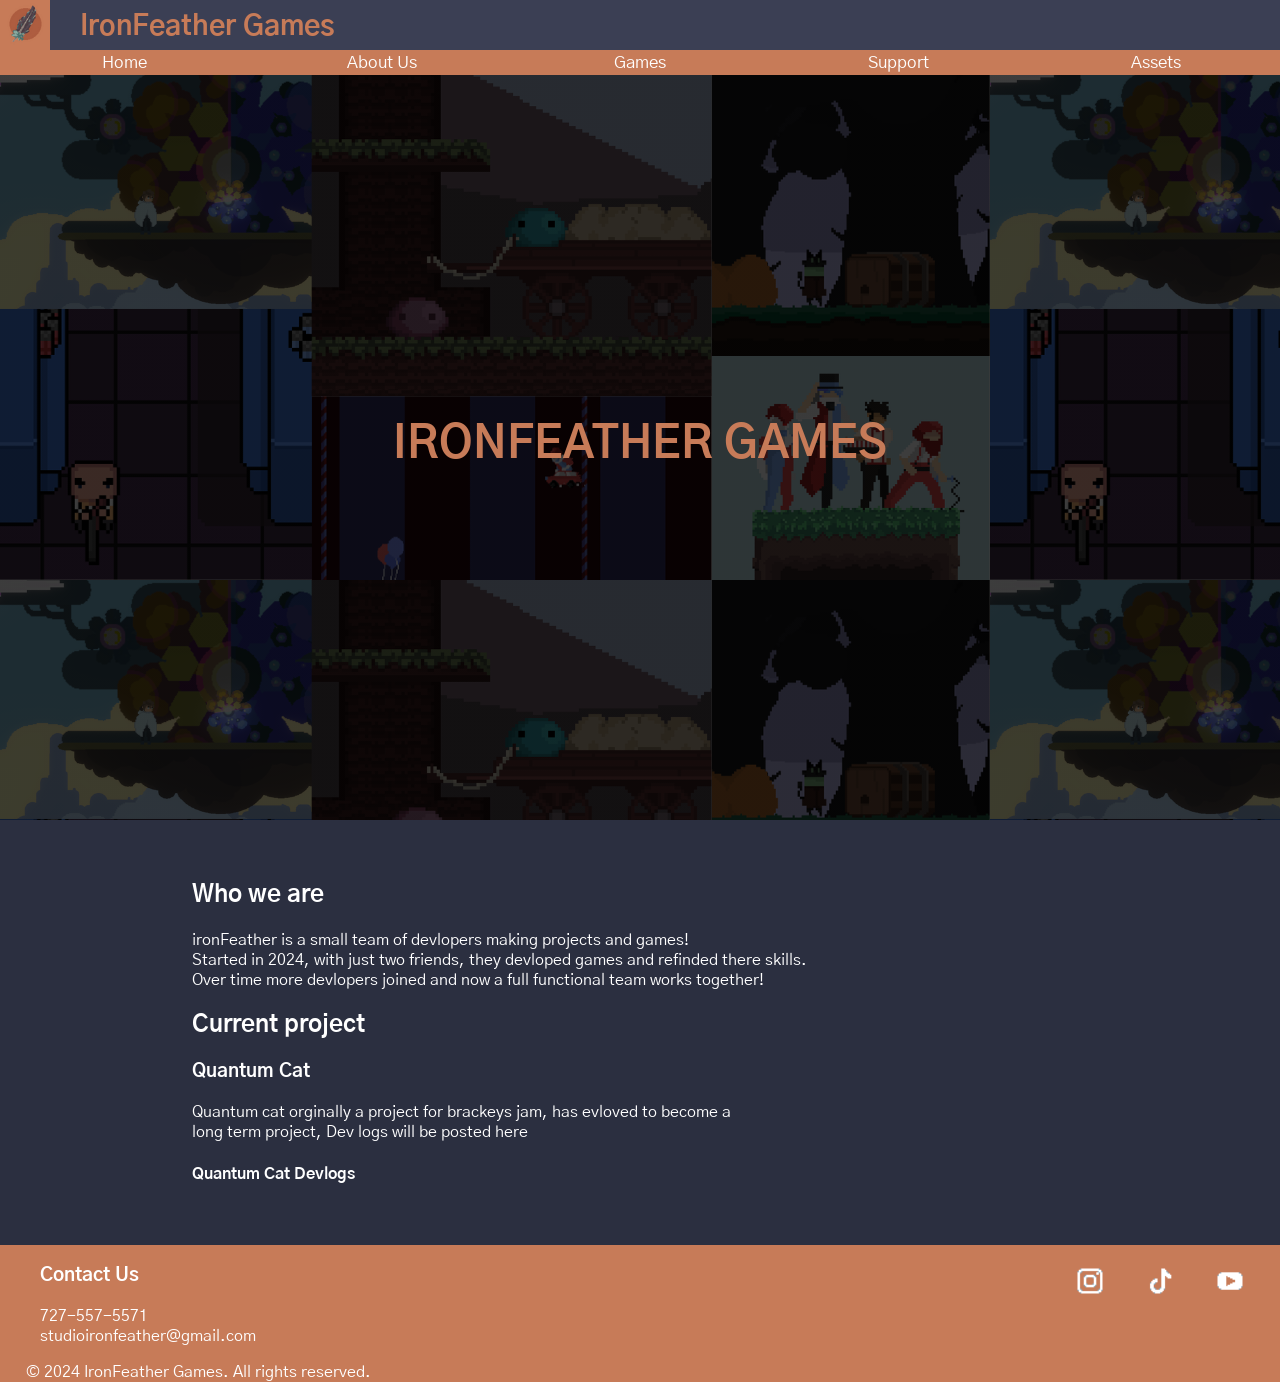
<file: index.html>
<!DOCTYPE html>
<html lang="en">
<title>IronFeather Games</title>
	<head>
	<link rel="stylesheet" type="text/css" href="HomeStyleSheet.css">
	<link href='https://fonts.googleapis.com/css?family=Gothic A1' rel='stylesheet'>
	</head>
	<header>
	<img ID="Icon" src="IronFeatherIcon.png">
	<h1 ID="title">IronFeather Games</h1>
	<!-- Navigation Menu -->
	<ul ID= "directory">
		<li><a ID="navi" href="index.html">Home</a>
		<li><a ID="navi" href="AboutUs.html">About Us</a></li>
		<li><a ID="navi" href="IronFeatherGames.html">Games</a></li>
		<li><a ID="navi" href="IronfeatherSupportUs.html">Support</a></li>
		<li><a ID="navi" href="IronFeatherAssets.html">Assets</a></li>
	</ul>
	<div ID="border">
	</div>
	</header>
	<body>
	<div ID="Home">
	<h1 ID="HomeText">IRONFEATHER GAMES</h1>


	</div>
	<div ID="Main">
		<div ID="Mission">
		<h2>Who we are</h2>
			<p>ironFeather is a small team of devlopers making projects and games!<br>
			Started in 2024, with just two friends, they devloped games and refinded there skills. <br>
			Over time more devlopers joined and now a full functional team works together!</p>
		</div>
		<div ID="CurrentProject">
		<h2>Current project</h2>
			<h3>Quantum Cat</h3>
				<p>Quantum cat orginally a project for brackeys jam, has evloved to become a <br>
				long term project, Dev logs will be posted here</p>
			<h4> Quantum Cat Devlogs</h4>
		</div>
	</div>
	</body>
	<footer>
	<ul ID="socials">
		<li><a ID="socialLink" href="https://www.instagram.com/ironfeathergames"><img ID="socialIcon" src="InstagramIcon.png"></a></li>
		<li><a ID="socialLink" href="https://www.tiktok.com/@ironfeatherstudio"><img ID="socialIcon" src="tikTokIcon.png"></a></li>
		<li><a ID="socialLink" href="https://www.youtube.com/@StudioIronFeather"><img ID="socialIcon" src="YoutubeIcon.png"></a></li>
	</ul>
	<ul ID="ContactList">
		<li><h3>Contact Us</h3></li>
		<li>727-557-5571</li>
		<li>studioironfeather@gmail.com</li>
	</ul>
	<p ID="copyright">© 2024 IronFeather Games. All rights reserved.</p>
	
	</footer>


</html>
</file>
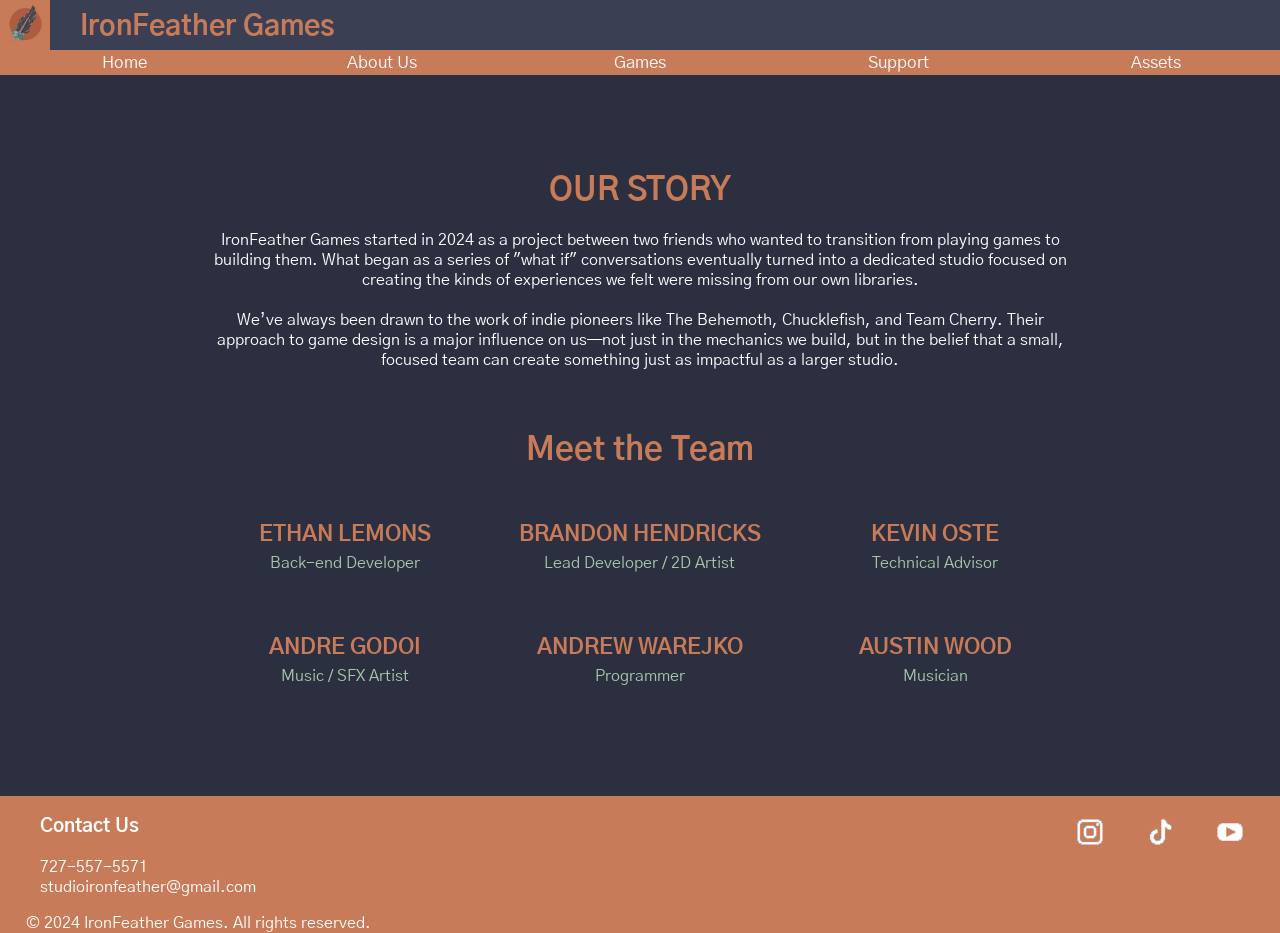
<file: AboutUs.html>
<!DOCTYPE html>
<html>
<title>IronFeather Games</title>
	<head>
	<link rel="stylesheet" type="text/css" href="HomeStyleSheet.css">
	<link href='https://fonts.googleapis.com/css?family=Gothic A1' rel='stylesheet'>
	</head>
	<header>
	<img ID="Icon" src="IronFeatherIcon.png">
	<h1 ID="title">IronFeather Games</h1>
	<!-- Navigation Menu -->
	<ul ID= "directory">
		<li><a ID="navi" href="index.html">Home</a>
		<li><a ID="navi" href="AboutUs.html">About Us</a></li>
		<li><a ID="navi" href="IronFeatherGames.html">Games</a></li>
		<li><a ID="navi" href="IronfeatherSupportUs.html">Support</a></li>
		<li><a ID="navi" href="IronFeatherAssets.html">Assets</a></li>
	</ul>
	<div ID="border">
	</div>
	</header>
	<body>
	<div ID="Main">
	<div ID="AboutUs">
	<h2 ID="OurStory">OUR STORY</h2>
	<p>IronFeather Games started in 2024 as a project between two friends who wanted to transition from playing games to building them. What began as a series of "what if" 	conversations eventually turned into a dedicated studio focused on creating the kinds of experiences we felt were missing from our own libraries.
	<br><br>
	We’ve always been drawn to the work of indie pioneers like The Behemoth, Chucklefish, and Team Cherry. Their approach to game design is a major influence on us—not just in the 	mechanics we build, but in the belief that a small, focused team can create something just as impactful as a larger studio.</p>
	</div>
<section id="TheTeam">
    <h2>Meet the Team</h2>
    <div class="team-grid">
        
        <!-- Member 1: ETHAN LEMONS -->
        <details class="teammate">
            <summary>
                <h3 class="name">ETHAN LEMONS</h3>
                <h4 class="teamTitle">Back-end Developer</h4>
            </summary>
            <div class="info-wrapper">
                <p class="TeamInfo">
                    A self-taught programmer, Ethan co-founded IronFeather Games in 2024. Drawing on a background in mechanical engineering and 3D printing, he applies physical logic to digital systems to build intuitive, well-structured gameplay mechanics.
                </p>
            </div>
        </details>

        <!-- Member 2: BRANDON HENDRICKS -->
        <details class="teammate">
            <summary>
                <h3 class="name">BRANDON HENDRICKS</h3>
                <h4 class="teamTitle">Lead Developer / 2D Artist</h4>
            </summary>
            <div class="info-wrapper">
                <p class="TeamInfo">
                    In 2024, Brandon co-founded IronFeather Games alongside Ethan Lemons. Building on a foundation in C# and Python, he oversees technical game design and contributes custom 2D pixel art, ensuring a cohesive balance between mechanics and aesthetic.
                </p>
            </div>
        </details>

        <!-- Member 3: KEVIN OSTE -->
        <details class="teammate">
            <summary>
                <h3 class="name">KEVIN OSTE</h3>
                <h4 class="teamTitle">Technical Advisor</h4>
            </summary>
            <div class="info-wrapper">
                <p class="TeamInfo">
                    Kevin joined IronFeather Games to refine his technical craft and implement industry-standard practices. With a background in Computer Engineering, he brings essential structure and technical discipline to the team’s development workflows.
                </p>
            </div>
        </details>

        <!-- Member 4: ANDRE GODOI -->
        <details class="teammate">
            <summary>
                <h3 class="name">ANDRE GODOI</h3>
                <h4 class="teamTitle">Music / SFX Artist</h4>
            </summary>
            <div class="info-wrapper">
                <p class="TeamInfo">
                    A soundtrack composer and sound designer specializing in dynamic and narrative audio. He combines composition, sound design, and storytelling vision to create immersive experiences that connect deeply to the game narrative.
                </p>
            </div>
        </details>

        <!-- Member 5: ANDREW WAREJKO -->
        <details class="teammate">
            <summary>
                <h3 class="name">ANDREW WAREJKO</h3>
                <h4 class="teamTitle">Programmer</h4>
            </summary>
            <div class="info-wrapper">
                <p class="TeamInfo">
                    Andrew joined the team in 2026. After quickly picking up the fundamentals of Unity and C#, he now assists with the development and implementation of new project features and contributes to the core codebase.
                </p>
            </div>
        </details>

        <!-- Member 6: AUSTIN WOOD -->
        <details class="teammate">
            <summary>
                <h3 class="name">AUSTIN WOOD</h3>
                <h4 class="teamTitle">Musician</h4>
            </summary>
            <div class="info-wrapper">
                <p class="TeamInfo">
                    Austin Wood provides the soundtracks for IronFeather Games, using live instrumentation to create unique scores. His work includes the music for Casino Clashout, where he blends live performance with digital arrangements.
                </p>
            </div>
        </details>

    </div>
</div>
</section>
	</body>
	<footer>
	<ul ID="socials">
		<li><a ID="socialLink" href="https://www.instagram.com/ironfeathergames"><img ID="socialIcon" src="InstagramIcon.png"></a></li>
		<li><a ID="socialLink" href="https://www.tiktok.com/@ironfeatherstudio"><img ID="socialIcon" src="tikTokIcon.png"></a></li>
		<li><a ID="socialLink" href="https://www.youtube.com/@StudioIronFeather"><img ID="socialIcon" src="YoutubeIcon.png"></a></li>
	</ul>
	<ul ID="ContactList">
		<li><h3>Contact Us</h3></li>
		<li>727-557-5571</li>
		<li>studioironfeather@gmail.com</li>
	</ul>
	<p ID="copyright">© 2024 IronFeather Games. All rights reserved.</p>
	
	</footer>

</html>
</file>
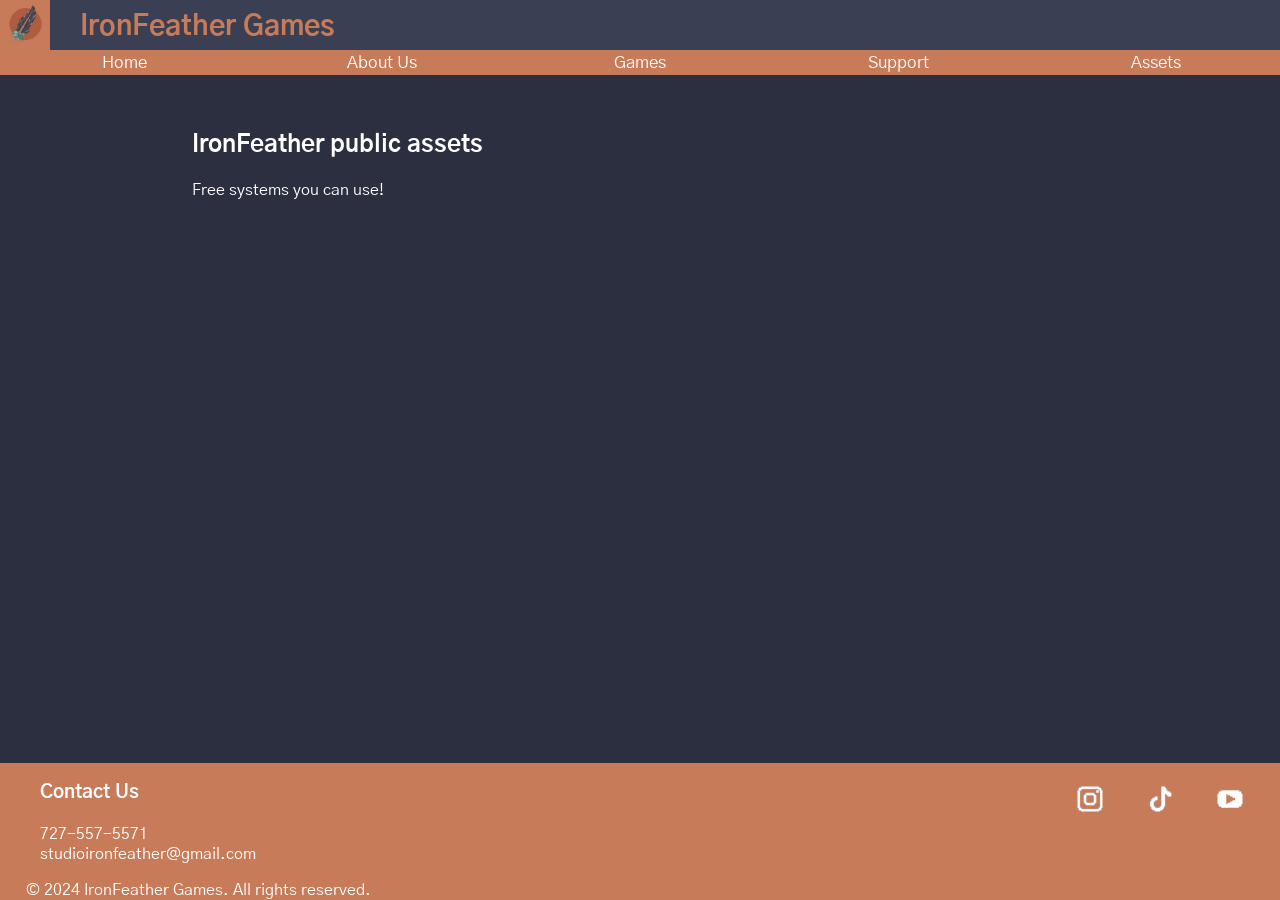
<file: IronFeatherAssets.html>
<!DOCTYPE html>
<html>
<title>IronFeather Games</title>
	<head>
	<link rel="stylesheet" type="text/css" href="HomeStyleSheet.css">
	<link href='https://fonts.googleapis.com/css?family=Gothic A1' rel='stylesheet'>
	</head>
	<header>
	<img ID="Icon" src="IronFeatherIcon.png">
	<h1 ID="title">IronFeather Games</h1>
	<!-- Navigation Menu -->
	<ul ID= "directory">
		<li><a ID="navi" href="index.html">Home</a>
		<li><a ID="navi" href="AboutUs.html">About Us</a></li>
		<li><a ID="navi" href="IronFeatherGames.html">Games</a></li>
		<li><a ID="navi" href="IronfeatherSupportUs.html">Support</a></li>
		<li><a ID="navi" href="IronFeatherAssets.html">Assets</a></li>

	</ul>
	<div ID="border">
	</div>
	</header>
	<body>
	<div ID="Main">
	<h2>IronFeather public assets</h2>
	<p>Free systems you can use!</p>

	</div>
	</body>
	<footer>
	<ul ID="socials">
		<li><a ID="socialLink" href="https://www.instagram.com/ironfeathergames"><img ID="socialIcon" src="InstagramIcon.png"></a></li>
		<li><a ID="socialLink" href="https://www.tiktok.com/@ironfeatherstudio"><img ID="socialIcon" src="tikTokIcon.png"></a></li>
		<li><a ID="socialLink" href="https://www.youtube.com/@StudioIronFeather"><img ID="socialIcon" src="YoutubeIcon.png"></a></li>
	</ul>
	<ul ID="ContactList">
		<li><h3>Contact Us</h3></li>
		<li>727-557-5571</li>
		<li>studioironfeather@gmail.com</li>
	</ul>
	<p ID="copyright">© 2024 IronFeather Games. All rights reserved.</p>
	
	</footer>

</html>
</file>
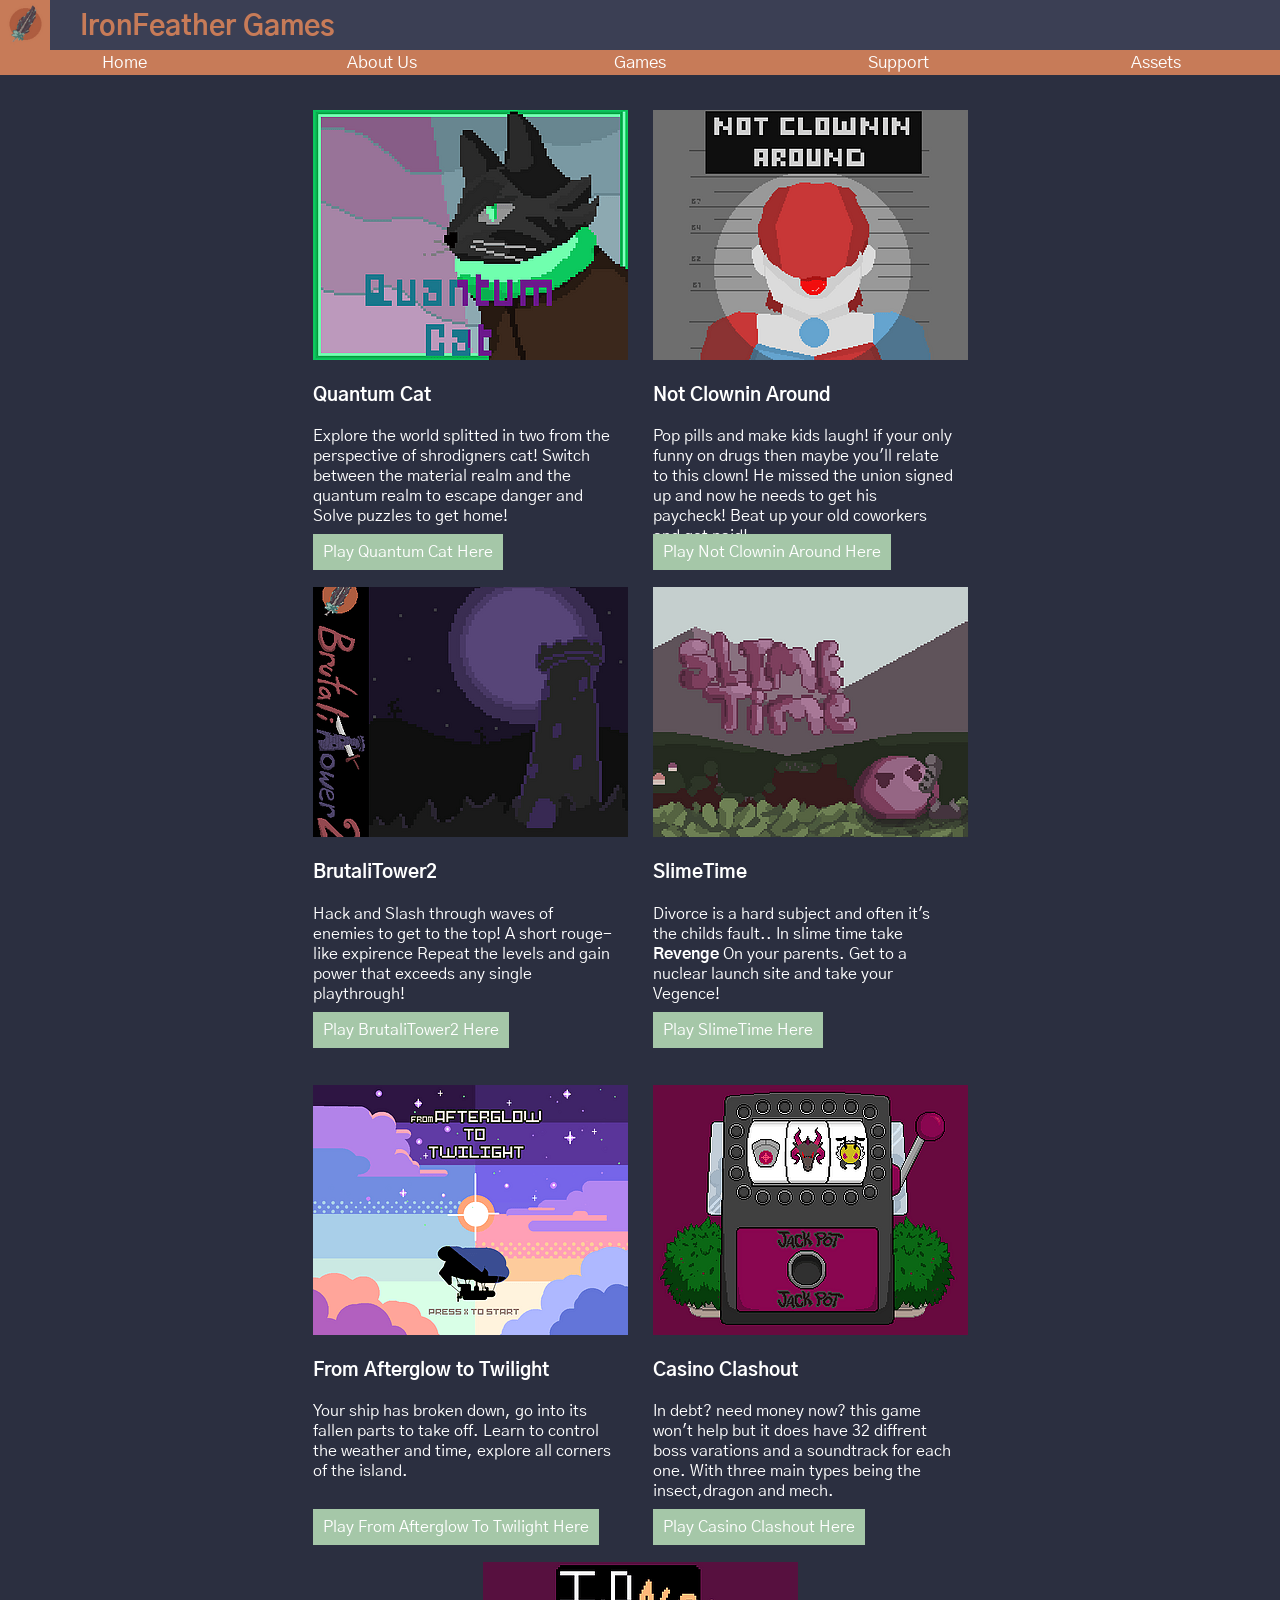
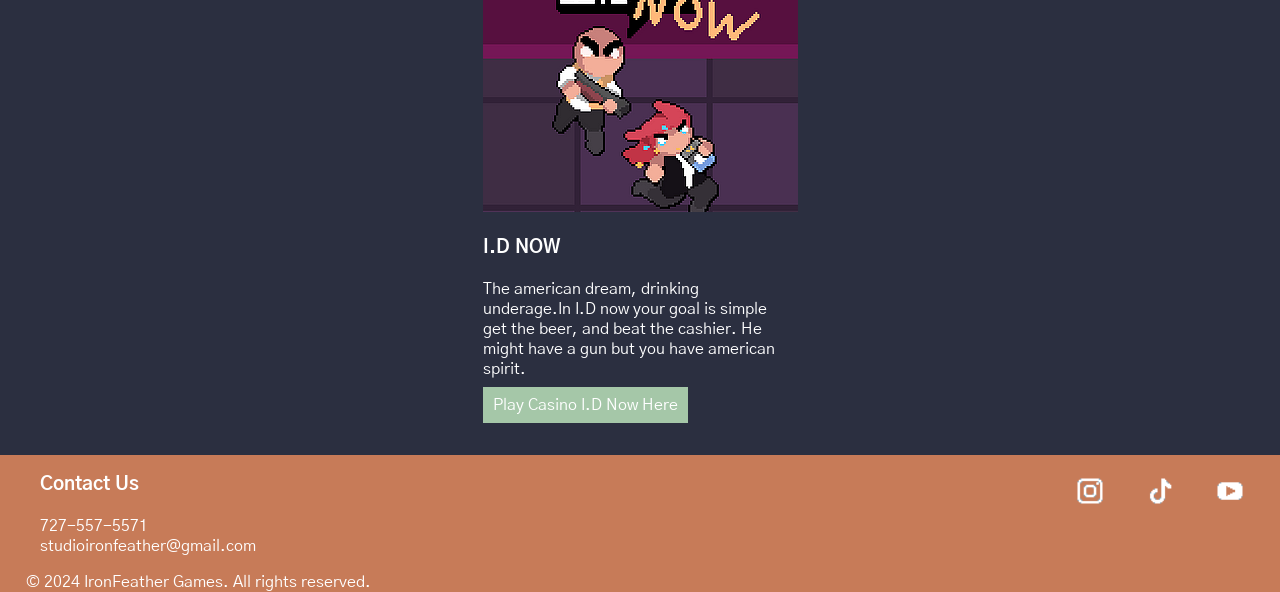
<file: IronFeatherGames.html>
<!DOCTYPE html>
<html>
<title>IronFeather Games</title>
	<head>
	<link rel="stylesheet" type="text/css" href="HomeStyleSheet.css">
	<link href='https://fonts.googleapis.com/css?family=Gothic A1' rel='stylesheet'>
	</head>
	<header>
	<img ID="Icon" src="IronFeatherIcon.png">
	<h1 ID="title">IronFeather Games</strong> </h1>
	<!-- Navigation Menu -->
	<ul ID="directory">
		<li><a ID="navi" href="index.html">Home</a>
		<li><a ID="navi" href="AboutUs.html">About Us</a></li>
		<li><a ID="navi" href="IronFeatherGames.html">Games</a></li>
		<li><a ID="navi" href="IronfeatherSupportUs.html">Support</a></li>
		<li><a ID="navi" href="IronFeatherAssets.html">Assets</a></li>
	</ul>
	<div ID="border">
	</div>
	</header>
	<body>
	<div ID="MainGamePage">
		<div ID="Game">
		<img src="QuantumCatProfile.png">
		<h3>Quantum Cat</h3>
			<p ID="GameInfo">Explore the world splitted in two from the perspective of shrodigners cat!
			Switch between the material realm and the quantum realm to escape danger and
			Solve puzzles to get home!</p>

			<a  ID="GameLink" href="https://iron-feather.itch.io/quantum-cat" target="_blank"> Play Quantum Cat Here</a>
			<br>
		</div>
		<div ID="Game">
		<img src="NotClowninAroundProfile.png">
		<h3>Not Clownin Around</h3>
			<p ID="GameInfo">Pop pills and make kids laugh! if your only funny on drugs then maybe
			you'll relate to this clown! He missed the union signed up and now he needs
			to get his paycheck! Beat up your old coworkers and get paid!</p>

		<a ID="GameLink" href="https://iron-feather.itch.io/not-clownin-around" target="_blank"> Play Not Clownin Around Here</a><br>
		</div>
		<div ID="Game">
		<img src="BrutaliTower2Profile.png">
		<h3>BrutaliTower2</h3>
			<p ID="GameInfo">Hack and Slash through waves of enemies to get to the top! A short rouge-like expirence
			Repeat the levels and gain power that exceeds any single playthrough!</p>

		<a ID="GameLink" href="https://iron-feather.itch.io/brutalitower2" target="_blank"> Play BrutaliTower2 Here</a><br>
		<br>
		</div>
		<div ID="Game">
		<img src="SlimeTimeProfile.png">
		<h3>SlimeTime</h3>
			<p ID="GameInfo">Divorce is a hard subject and often it's the childs fault.. In slime time take
			<strong>Revenge</strong> On your parents. Get to a nuclear launch site and take your Vegence!</p>

		<a ID="GameLink" href="https://iron-feather.itch.io/slime-time" target="_blank"> Play SlimeTime Here</a><br>
		</div>
		<div ID="Game">
		<img src="AfterglowProfile.png">
		<h3>From Afterglow to Twilight</h3>
			<p ID="GameInfo">Your ship has broken down, go into its fallen parts to take off. 
			Learn to control the weather and time, explore all corners of the island.</p>

		<a ID="GameLink" href="https://kwabs-545.itch.io/from-afterglow-to-twilight" target="_blank"> Play From Afterglow To Twilight Here</a><br>
		</div>
		<div ID="Game">
		<img src="CasinoClashoutProfile.png">
		<h3>Casino Clashout</h3>
			<p ID="GameInfo">In debt? need money now? this game won't help but it does have 32 diffrent boss varations and a soundtrack
			 for each one. With three main types being the insect,dragon and mech.</p>

		<a ID="GameLink" href="https://iron-feather.itch.io/clashout" target="_blank"> Play Casino Clashout Here</a><br>
		</div>
		<div ID="Game">
		<img src="IDNowProfile.png">
		<h3>I.D NOW</h3>
			<p ID="GameInfo">The american dream, drinking underage.In I.D now your goal is simple get the beer, and beat the cashier.
			He might have a gun but you have american spirit.</p>

		<a ID="GameLink" href="https://iron-feather.itch.io/id-please" target="_blank"> Play Casino I.D Now Here</a><br>
		</div>


	</div>
	</body>
	<footer>
	<ul ID="socials">
		<li><a ID="socialLink" href="https://www.instagram.com/ironfeathergames"><img ID="socialIcon" src="InstagramIcon.png"></a></li>
		<li><a ID="socialLink" href="https://www.tiktok.com/@ironfeatherstudio"><img ID="socialIcon" src="tikTokIcon.png"></a></li>
		<li><a ID="socialLink" href="https://www.youtube.com/@StudioIronFeather"><img ID="socialIcon" src="YoutubeIcon.png"></a></li>
	</ul>
	<ul ID="ContactList">
		<li><h3>Contact Us</h3></li>
		<li>727-557-5571</li>
		<li>studioironfeather@gmail.com</li>
	</ul>
	<p ID="copyright">© 2024 IronFeather Games. All rights reserved.</p>
	
	</footer>


</html>
</file>
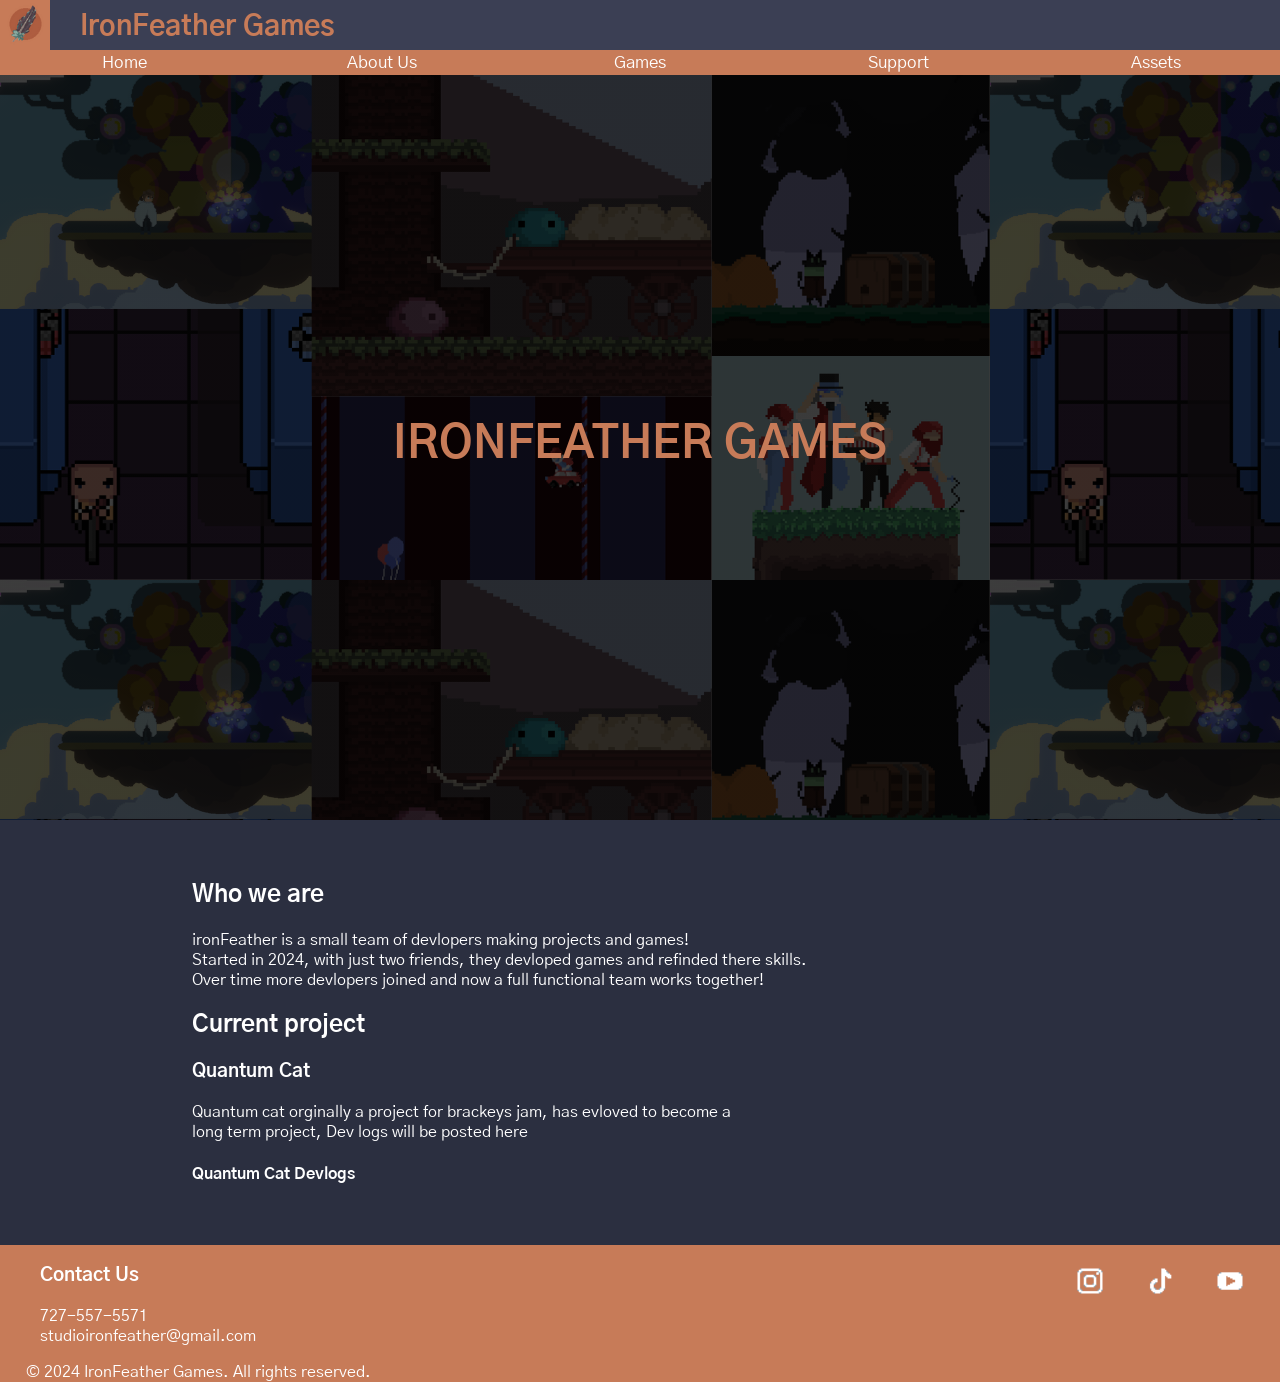
<file: IronfeatherStructure.html>
<!DOCTYPE html>
<html lang="en">
<title>IronFeather Games</title>
	<head>
	<link rel="stylesheet" type="text/css" href="HomeStyleSheet.css">
	<link href='https://fonts.googleapis.com/css?family=Gothic A1' rel='stylesheet'>
	</head>
	<header>
	<img ID="Icon" src="IronFeatherIcon.png">
	<h1 ID="title">IronFeather Games</h1>
	<!-- Navigation Menu -->
	<ul ID= "directory">
		<li><a ID="navi" href="IronfeatherStructure.html">Home</a>
		<li><a ID="navi" href="AboutUs.html">About Us</a></li>
		<li><a ID="navi" href="IronFeatherGames.html">Games</a></li>
		<li><a ID="navi" href="IronfeatherSupportUs.html">Support</a></li>
		<li><a ID="navi" href="IronFeatherAssets.html">Assets</a></li>
	</ul>
	<div ID="border">
	</div>
	</header>
	<body>
	<div ID="Home">
	<h1 ID="HomeText">IRONFEATHER GAMES</h1>


	</div>
	<div ID="Main">
		<div ID="Mission">
		<h2>Who we are</h2>
			<p>ironFeather is a small team of devlopers making projects and games!<br>
			Started in 2024, with just two friends, they devloped games and refinded there skills. <br>
			Over time more devlopers joined and now a full functional team works together!</p>
		</div>
		<div ID="CurrentProject">
		<h2>Current project</h2>
			<h3>Quantum Cat</h3>
				<p>Quantum cat orginally a project for brackeys jam, has evloved to become a <br>
				long term project, Dev logs will be posted here</p>
			<h4> Quantum Cat Devlogs</h4>
		</div>
	</div>
	</body>
	<footer>
	<ul ID="socials">
		<li><a ID="socialLink" href="https://www.instagram.com/ironfeathergames"><img ID="socialIcon" src="InstagramIcon.png"></a></li>
		<li><a ID="socialLink" href="https://www.tiktok.com/@ironfeatherstudio"><img ID="socialIcon" src="tikTokIcon.png"></a></li>
		<li><a ID="socialLink" href="https://www.youtube.com/@StudioIronFeather"><img ID="socialIcon" src="YoutubeIcon.png"></a></li>
	</ul>
	<ul ID="ContactList">
		<li><h3>Contact Us</h3></li>
		<li>727-557-5571</li>
		<li>studioironfeather@gmail.com</li>
	</ul>
	<p ID="copyright">© 2024 IronFeather Games. All rights reserved.</p>
	
	</footer>


</html>
</file>
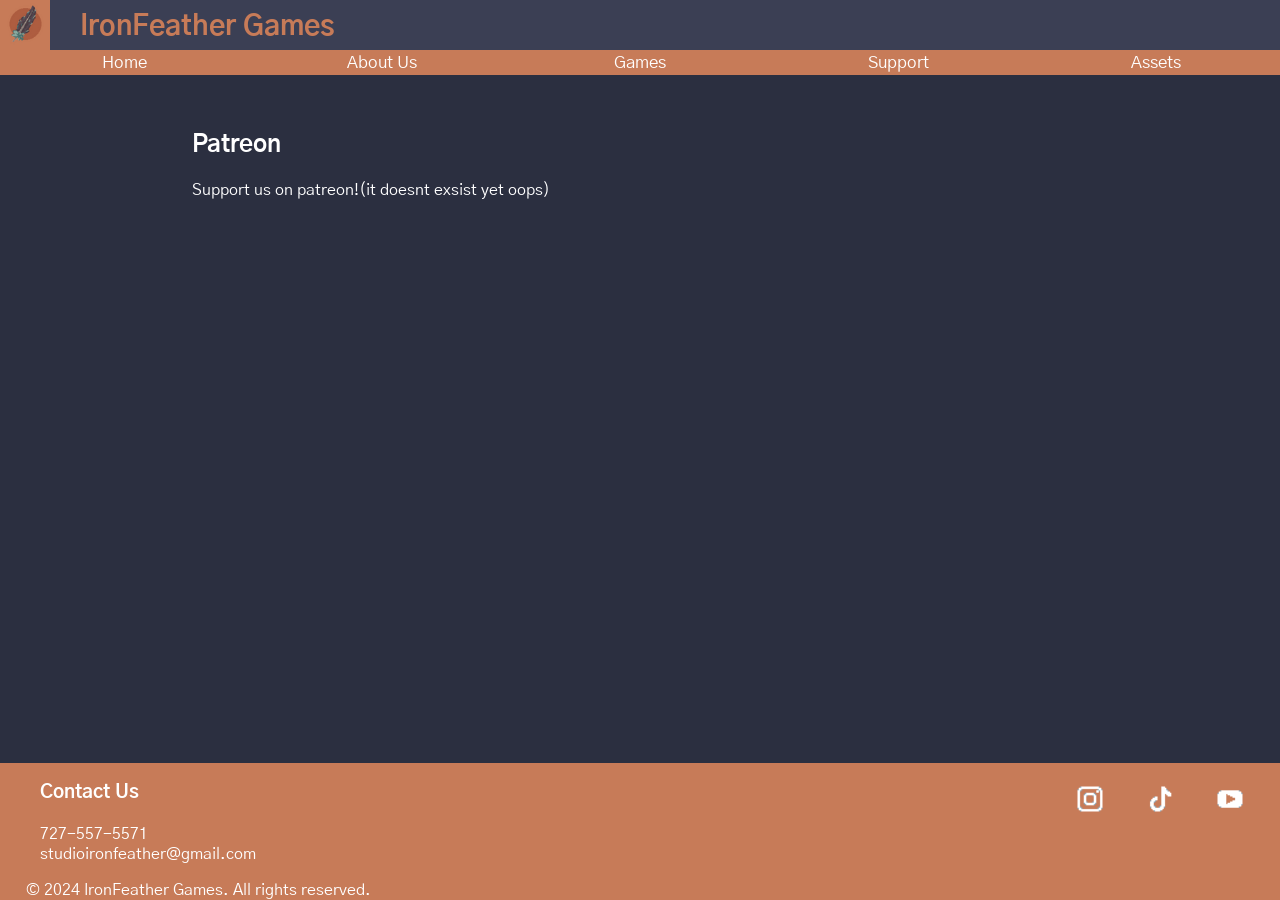
<file: IronfeatherSupportUs.html>
<!DOCTYPE html>
<html>
<title>IronFeather Games</title>
	<head>
	<link rel="stylesheet" type="text/css" href="HomeStyleSheet.css">
	<link href='https://fonts.googleapis.com/css?family=Gothic A1' rel='stylesheet'>
	</head>
	<header>
	<img ID="Icon" src="IronFeatherIcon.png">
	<h1 ID="title">IronFeather Games</h1>
	<!-- Navigation Menu -->
	<ul ID= "directory">
		<li><a ID="navi" href="index.html">Home</a>
		<li><a ID="navi" href="AboutUs.html">About Us</a></li>
		<li><a ID="navi" href="IronFeatherGames.html">Games</a></li>
		<li><a ID="navi" href="IronfeatherSupportUs.html">Support</a></li>
		<li><a ID="navi" href="IronFeatherAssets.html">Assets</a></li>

	</ul>
	<div ID="border">
	</div>
	</header>
	
	<body>
	<div ID="Main">
	<h2>Patreon</h2>
	<p>Support us on patreon!(it doesnt exsist yet oops)</p>

	</div>
	</body>
	<footer>
	<ul ID="socials">
		<li><a ID="socialLink" href="https://www.instagram.com/ironfeathergames"><img ID="socialIcon" src="InstagramIcon.png"></a></li>
		<li><a ID="socialLink" href="https://www.tiktok.com/@ironfeatherstudio"><img ID="socialIcon" src="tikTokIcon.png"></a></li>
		<li><a ID="socialLink" href="https://www.youtube.com/@StudioIronFeather"><img ID="socialIcon" src="YoutubeIcon.png"></a></li>
	</ul>
	<ul ID="ContactList">
		<li><h3>Contact Us</h3></li>
		<li>727-557-5571</li>
		<li>studioironfeather@gmail.com</li>
	</ul>
	<p ID="copyright">© 2024 IronFeather Games. All rights reserved.</p>
	
	</footer>

</html>
</file>
<file: HomeStyleSheet.css>
#title {
    padding-top: 10px;
    margin-left: 80px;
    color: #c77b58;
    margin-top: 0;
    font-size: 28px;
    font-family: 'Gothic A1';
}

header {
    background-color: #3b3f54;
    text-align: left;
    position: sticky;
    top: 0;
    left: 0;
    width: 100%;
    height: 70px;
    z-index: 1000;
    min-height: 50px;
}

#directory {
    display: grid;
    grid-template-columns: repeat(5, 1fr);
    width: 100%;
    margin-top: -20px;
    padding: 2px 0;
    justify-content: center;
    text-align: center;
    list-style-type: none;
    gap: 10px;
    font-size: 17px;
    background-color: #c77b58;
    font-family: 'Gothic A1';
}

#navi {
    flex: 1;
    background-color: #c77b58;
    text-align: center;
    color: white;
    text-decoration: none;
}

#navi:hover {
    font-size: 19px;
    font-weight: bold;
}

#Icon {
    float: left;
    margin-top: 0;
    width: 50px;
}

body {
    display: grid;
    grid-template-rows: auto 1fr auto;
    min-height: 100vh;
    margin: 0;
    background-color: #2b2f40;
    font-family: 'Gothic A1';
}

#Main {
    margin: 40px 15% 0;
    color: white;
}

#MainGamePage {
    display: flex;
    flex-wrap: wrap;
    justify-content: center;
    gap: 25px;
    margin: 40px 15% 0;
    color: white;
}

#GameInfo {
    max-width: 300px;
    height: 100px;
}

#GameLink {
    padding: 10px;
    color: white;
    text-decoration: none;
    background-color: #a5c7a8;
}

#GameLink:hover {
    background-color: #557358;
    cursor: pointer;
}

footer {
    min-height: 50px;
    margin-top: 40px;
    background-color: #c77b58;
    color: white;
    font-family: 'Gothic A1';
}

#copyright {
    float: left;
    margin: 0 2%;
}

#socials {
    display: grid;
    grid-template-columns: repeat(3, 70px);
    float: right;
    list-style-type: none;
}

#socialIcon {
    width: 40px;
}

#socialIcon:hover {
    filter: invert(80%);
}

#ContactList {
    list-style-type: none;
    text-decoration: none;
}

#Home {
    display: flex;
    align-items: center;
    justify-content: center;
    width: 100%;
    height: 750px;
    background: linear-gradient(rgba(0, 0, 0, 0.5), rgba(0, 0, 0, 0.5)), url("HomeImage.png");
}

#HomeText {
    color: #c77b58;
    font-size: 45px;
    font-family: 'Gothic A1';
    font-weight: bold;
}
#TheTeam {
    max-width: 1100px;
    margin: 60px auto;
    padding: 0 20px;
    text-align: center; 
}

#TheTeam h2 {
    font-size: 32px;
    color: #c77b58;
    margin-bottom: 40px;
}

.team-grid {
    display: grid;
    grid-template-columns: repeat(3, minmax(250px, 300px)); 
    gap: 40px 30px;
    justify-content: center; 
    align-items: start;
    margin: 0 auto;
}

.teammate {
    display: block;
    width: 100%;
    text-align: center; 
}

summary {
    display: flex;
    flex-direction: column;
    align-items: center; 
    cursor: pointer;
    list-style: none;
    padding: 10px 0;
    background: transparent;
}

summary::-webkit-details-marker {
    display: none;
}

.name {
    margin: 0;
    font-size: 22px;
    color: #c77b58;
    text-transform: uppercase;
}

.teamTitle {
    margin: 5px 0 0 0;
    font-size: 16px;
    color: #a5c7a8;
    font-weight: normal;
}

.info-wrapper {
    margin-top: 15px;
    padding: 15px;
    border: 1px solid #444;
    background: rgba(255, 255, 255, 0.02);
    text-align: left; 
}

.TeamInfo {
    margin: 0;
    font-size: 14px;
    line-height: 1.6;
    color: #e0e0e0;
}

@keyframes fadeIn {
    from { opacity: 0; }
    to { opacity: 1; }
}

.teammate[open] .info-wrapper {
    animation: fadeIn 0.5s ease-in-out forwards;
}

@media (max-width: 900px) {
    /* Switches to 2 columns on tablets */
    .team-grid { grid-template-columns: repeat(2, minmax(250px, 300px)); }
}

@media (max-width: 600px) {
    /* Switches to 1 column on phones */
    .team-grid { grid-template-columns: 1fr; }
}

#AboutUs{
    max-width: 900px;
    margin: 60px auto;
    padding: 0 20px;
    text-align: center;

}
#OurStory{
    font-size: 32px;
    color: #c77b58;
    margin-bottom: 20px;
}
</file>
